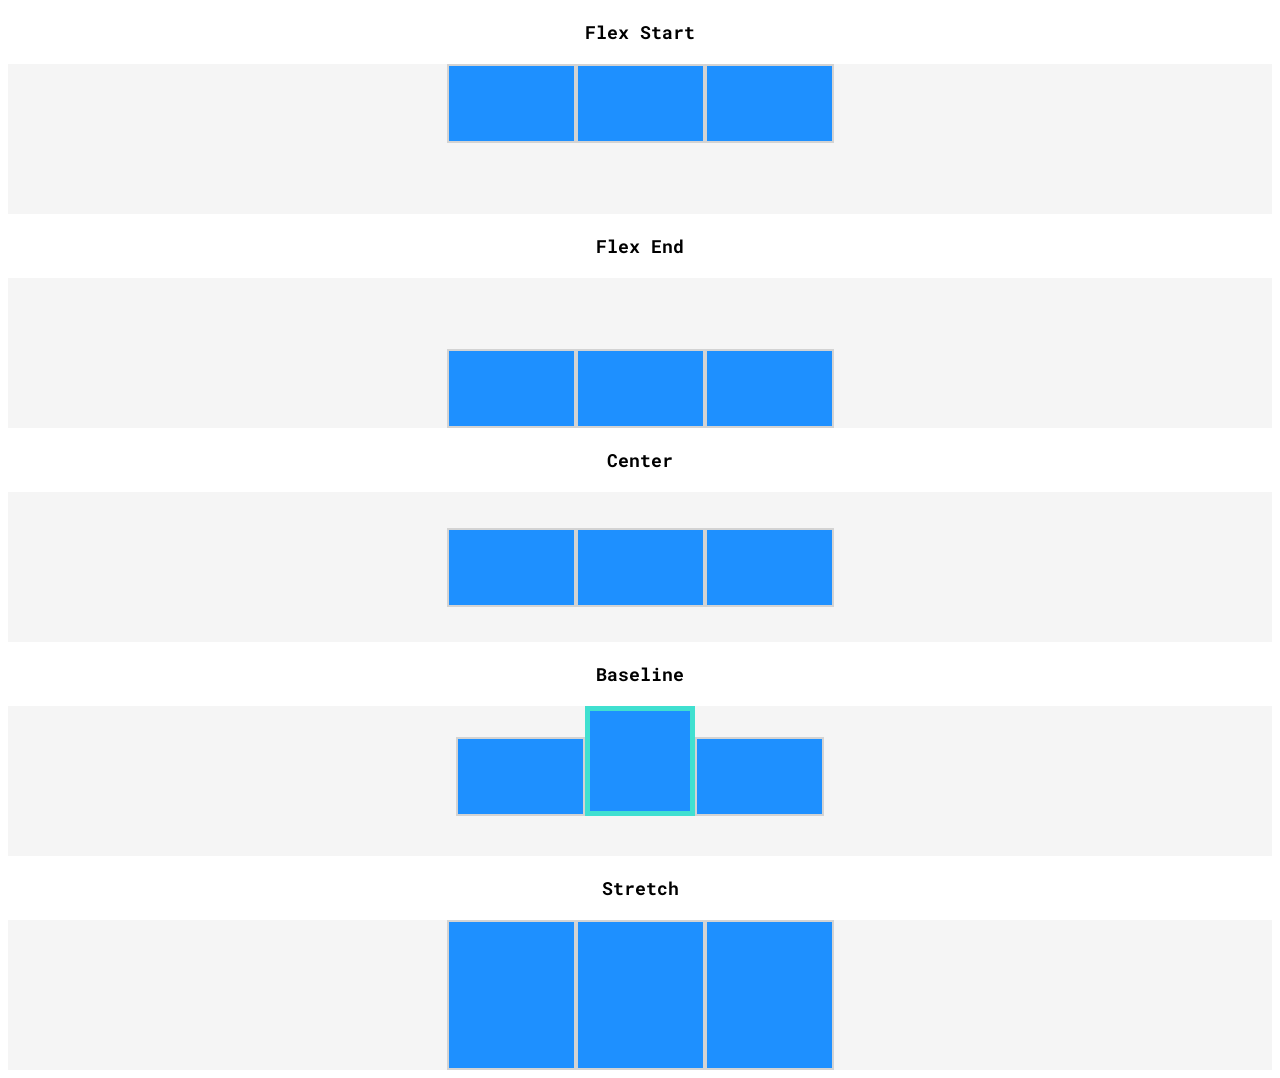
<file: flexBox/index.html>
<!DOCTYPE html>
<html>

<head>
  <title>Align Items</title>
  <link href='style.css' rel='stylesheet'/>
  <link href='https://fonts.googleapis.com/css?family=Roboto+Mono' rel='stylesheet'>
</head>

<body>
  <h1>Flex Start</h1>
  <div class='container' id='flexstart'>
    <div class='left'></div>
    <div class='center'></div>
    <div class='right'></div>
  </div>
  <h1>Flex End</h1>
  <div class='container' id='flexend'>
    <div class='left'></div>
    <div class='center'></div>
    <div class='right'></div>
  </div>
  <h1>Center</h1>
  <div class='container' id='center'>
    <div class='left'></div>
    <div class='center'></div>
    <div class='right'></div>
  </div>
  <h1>Baseline</h1>
  <div class='container' id='baseline'>
    <div class='left'></div>
    <div class='center'></div>
    <div class='right'></div>
  </div>
  <h1>Stretch</h1>
  <div class='container' id='stretch'>
    <div class='left'></div>
    <div class='center'></div>
    <div class='right'></div>
  </div>
</body>

</html>
</file>
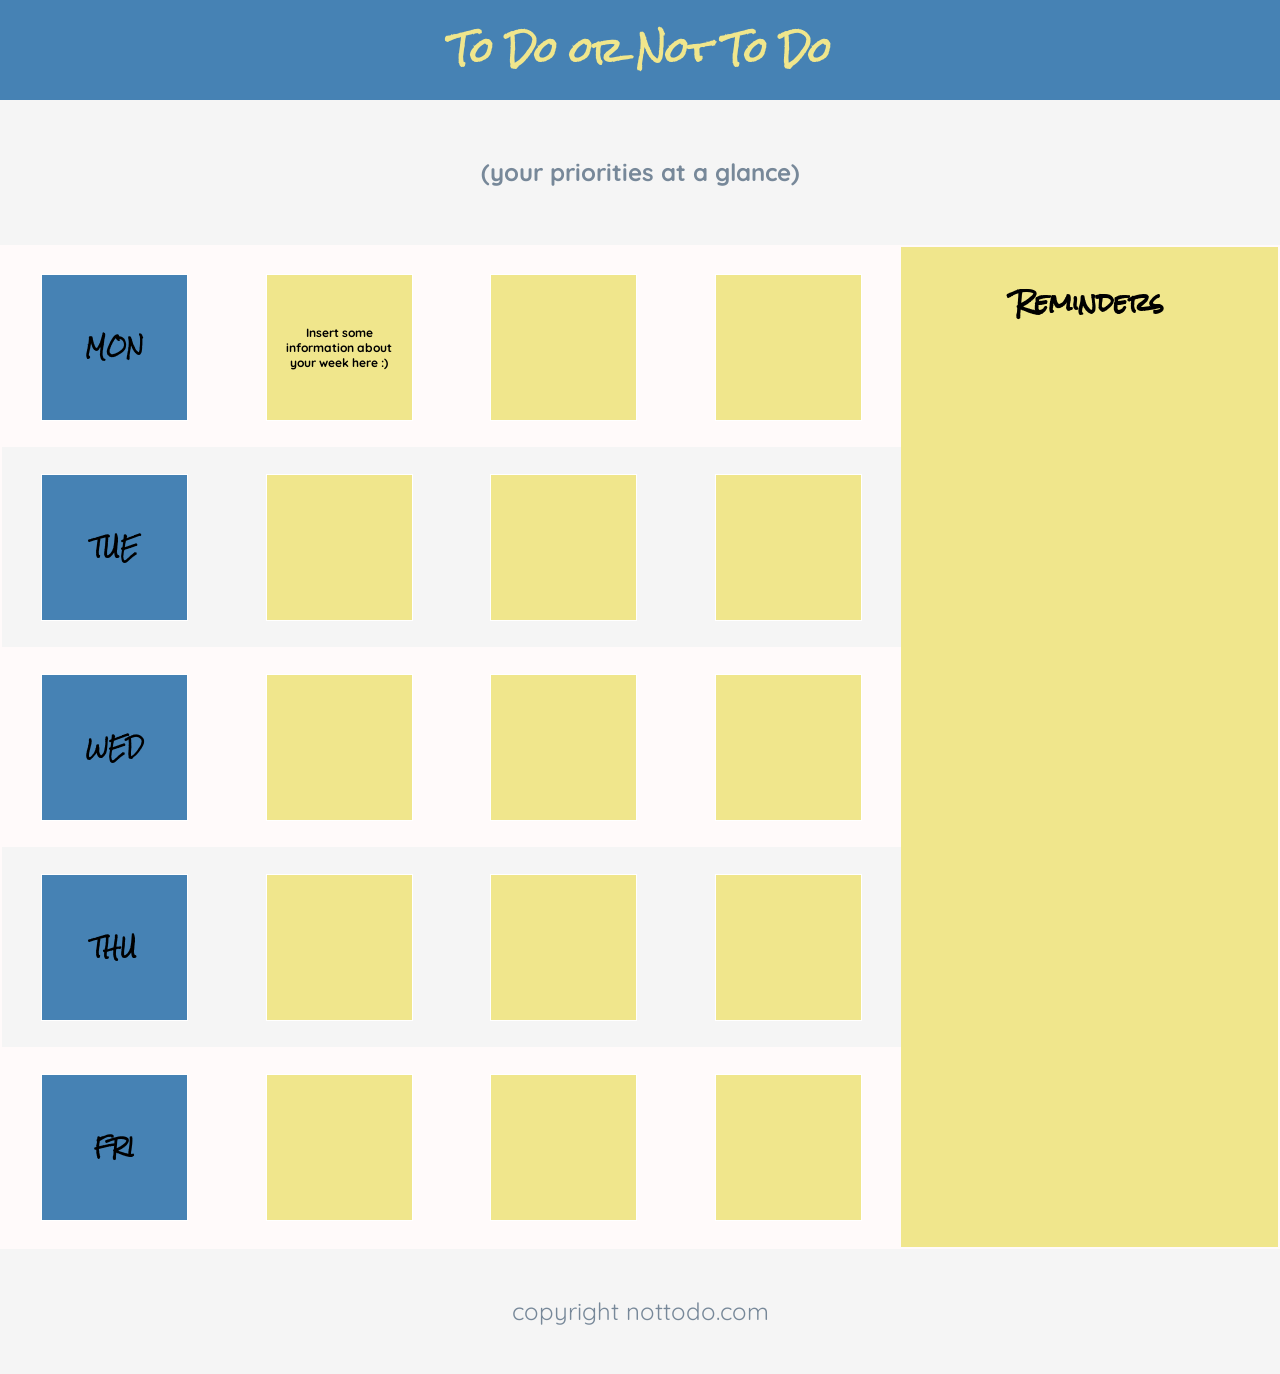
<file: flexBox/toDoApp/index.html>
<!DOCTYPE html>
<html>

<head>
  <title>To Do App</title>
  <link rel='stylesheet' href='style.css'>
  <link href='https://fonts.googleapis.com/css?family=Quicksand' rel='stylesheet'>
  <link href='https://fonts.googleapis.com/css?family=Rock+Salt' rel='stylesheet'>
</head>
<body>

  <!-- Header -->
  <div id='header'>
    <h1>To Do or Not To Do</h1>
    <h2 class='tagline'>(your priorities at a glance)</h2>
  </div>

  <!-- App Container -->
  <div class='container'>

    <!-- To Do Section -->
    <div class='week'>
      <div class='row secondary-background'>
        <div class='day square'><h3>MON</h3></div>
        <div class='task square'>
          <p> Insert some information about your week here :) </p>
        </div>
        <div class='task square'></div>
        <div class='task square'></div>
      </div>
      <div class='row'>
        <div class='day square'><h3>TUE</h3></div>
        <div class='task square'></div>
        <div class='task square'></div>
        <div class='task square'></div>
      </div>
      <div class='row secondary-background'>
        <div class='day square'><h3>WED</h3></div>
        <div class='task square'></div>
        <div class='task square'></div>
        <div class='task square'></div>
      </div>
      <div class='row'>
        <div class='day square'><h3>THU</h3></div>
        <div class='task square'></div>
        <div class='task square'></div>
        <div class='task square'></div>
      </div>
      <div class='row secondary-background'>
        <div class='day square'><h3>FRI</h3></div>
        <div class='task square'></div>
        <div class='task square'></div>
        <div class='task square'></div>
      </div>
    </div>

    <!-- Reminders Section -->
    <div class='reminders'>
      <h3>Reminders</h3>
    </div>
  </div>

  <!-- Footer -->
  <footer>
    <span class='tagline'>copyright nottodo.com</span>
  </footer>
</body>
</html>
</file>
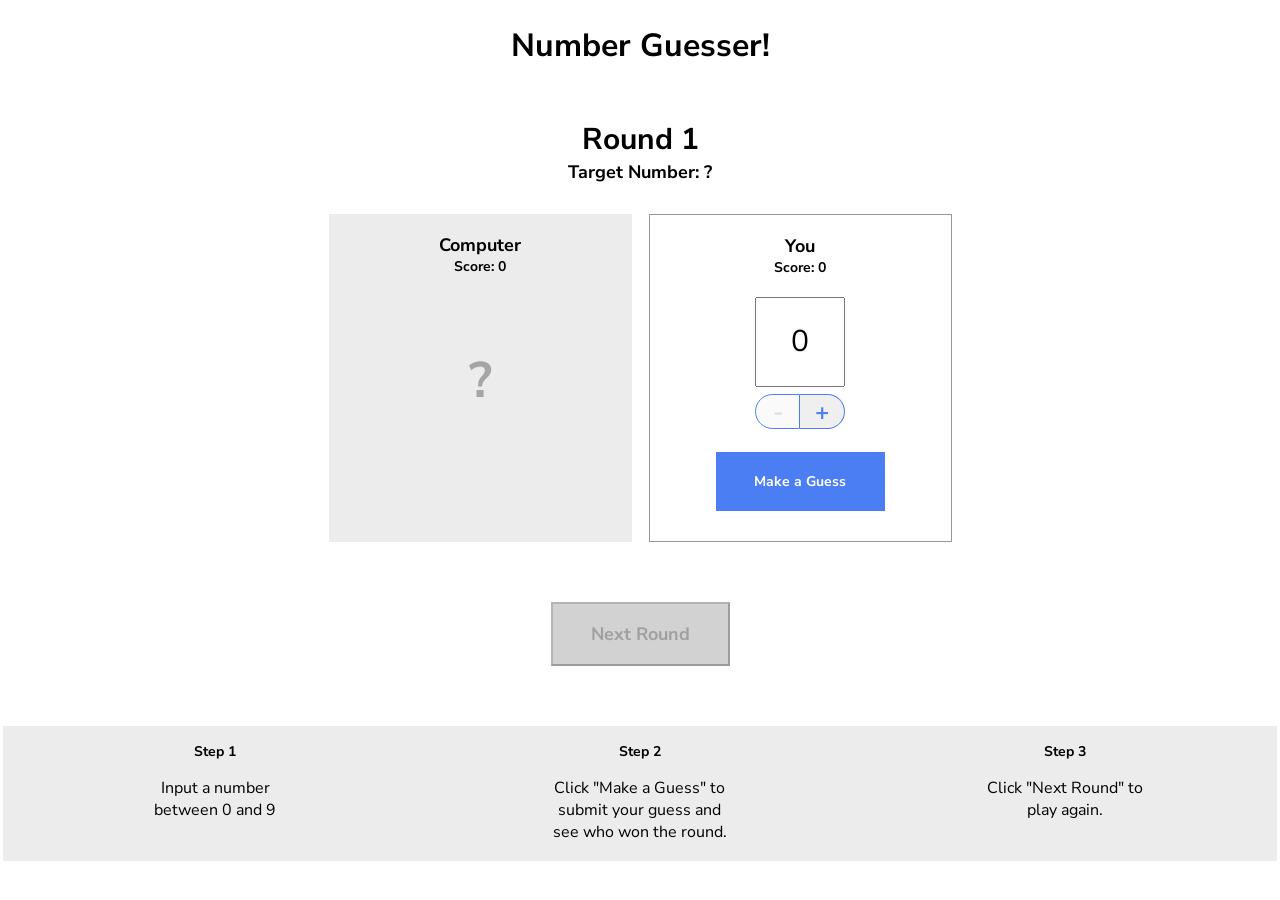
<file: javascript/numberGuesser/index.html>
<!doctype html>

<html>
  <head>
    <title>Number Guesser</title>
    <link href="https://fonts.googleapis.com/css?family=Nunito+Sans:400,700" rel="stylesheet">
    <link rel="stylesheet" href="./style.css">
  </head>
  <body>
    <div class="game-container">
      <header>
        <h1>Number Guesser!</h1>
      </header>
      
      <div class="rounds">
        <p class="round-label">Round <span id="round-number">1</span></p>
        <p class="guess-label">Target Number: <span id="target-number">?</span></p>
      </div>

      <div class="guessing-area">
        <div class="guess computer-guess">
          <div class="guess-title">
            <p class="guess-label">Computer</p>
            <p class="score-label">Score: <span id="computer-score">0</span></p>
          </div>
          <p id="computer-guess">?</p>
          <p class="winning-text" id="computer-wins"></p>
        </div>
        <div class="guess human-guess">
          <div class="guess-title">
            <p class="guess-label">You</p>
            <p class="score-label">Score: <span id="human-score">0</span></p>
          </div>
          <input type="number" id="human-guess" min=0 max=9 value=0>
          <div class="number-controls">
            <button class="number-control left" id="subtract" disabled>-</button>
            <button class="number-control right" id="add">+</button>
          </div>
          <button class="button" id="guess">Make a Guess</button>
        </div>
      </div>

      <div class="next-round-container">
        <button class="button" id="next-round" disabled>Next Round</button>
      </div>

    </div>
    
    <div class="instructions">
      <div class="instruction">
        <h3>Step 1</h3>
        <p>Input a number between 0 and 9</p>
      </div>
      <div class="instruction">
        <h3>Step 2</h3>
        <p>Click "Make a Guess" to submit your guess and see who won the round.</p>
      </div>
      <div class="instruction">
        <h3>Step 3</h3>
        <p>Click "Next Round" to play again.</p>
      </div>
    </div>

    <script src="./script.js"></script>
    <script src="./game.js"></script>
  </body>
</html>
</file>
<file: flexBox/style.css>
body {
    font-family: 'Roboto Mono', monospace;
  }
  
  h1 {
    margin: 20px;
    text-align: center;
    font-size: 18px;
  }
  
  .container {
    height: 150px;
    background-color: whitesmoke;
    display: flex;
    justify-content: center;
  }
  
  .left,
  .center,
  .right {
    min-height: 75px;
    width: 125px;
    background-color: dodgerblue;
    border: 2px solid lightgrey;
  }
  
  #baseline .center {
    height: 100px;
    width: 100px;
    border: 5px solid turquoise;
  }
  
  #flexstart {
    align-items: flex-start;
  }
  
  #flexend {
    align-items: flex-end;
  }
  
  #center {
    align-items: center;
  }
  
  #baseline {
    align-items: baseline;
  }
</file>
<file: flexBox/toDoApp/style.css>
body {
    margin: 0px;
    background-color: whitesmoke;
    font-family: 'Rock Salt', cursive;
    text-align: center;
  }
  
  .secondary-background {
    background-color: snow;
  }
  
  .tagline {
    font-family: 'Quicksand', sans-serif;
    color: lightslategrey;
    line-height: 125px;
  }
  
  h1 {
    margin: 0;
    background-color: steelblue;
    line-height: 100px;
    color: khaki;
  }
  
  h2 {
    margin: 10px;
  }
  
  .container {
    border: 2px solid snow;
    display: flex; 
  }
  
  .week {
    display: inline-flex;
    flex-grow: 3;
    flex-direction: column;
  }
  
  .row {
    min-height: 200px;
    display: flex;
    flex-wrap: wrap;
    justify-content: space-around;
    align-items: center;
  }
  
  .square {
    width: 125px;
    height: 125px;
    padding: 10px;
    display: flex;
    justify-content: center;
    align-items: center;
  }
  
  .day.square {
    background-color: steelblue;
    border: 1px solid white;
  }
  
  .task.square {
    background-color: khaki;
    border: 1px solid white;
  }
  
  .task p {
    font-family: 'Quicksand', sans-serif;
    font-weight: 700;
    font-size: 12px;
  }
  
  .reminders {
    background-color: khaki;
    display: inline-flex;
    flex-grow: 2;
  }
  
  .reminders h3 {
    width: 100%;
    margin: 10px;
    color: black;
    line-height: 90px;
    font-size: 24px;
  }
  
  footer {
    font-size: 24px;
  }
</file>
<file: javascript/numberGuesser/style.css>
* {
  font-family: 'Nunito Sans';
  box-sizing: border-box;
}

body {
  margin: 0 auto;
  padding: 3px;
  background-color: #fff;
}

.game-container {
  max-width: 640px;
  margin: 0 auto;
  text-align: center;
}

header {
  display: flex;
  justify-content: center
}

.rounds {
  display: flex;
  flex-direction: column;
  align-items: center;
  margin-bottom: 30px;
}

.round-label {
  font-size: 30px;
  font-weight: 700;
  margin-bottom: 0px;
}

.guess {
  min-width: 303px;
  height: 328px;
  display: flex;
  flex-direction: column;
  align-items: center;
  padding: 19px;
}

.guessing-area {
  display: flex;
  justify-content: space-around;
  align-items: flex-start;
  margin-bottom: 60px;
}

.guess-title {
  display: flex;
  flex-direction: column;
  align-items: center;
  justify-content: flex-start;
  margin-bottom: 20px;
}

.guess-label {
  font-size: 18px;
  font-weight: 700;
  margin: 0;
}

.score-label {
  font-size: 14px;
  font-weight: 700;
  margin: 0;
}

.target-guess {
  display: flex;
  flex-direction: column;
  align-items: center;
  justify-content: flex-start;
}

.computer-guess {
  background-color: #ececec;
}

#computer-guess {
  font-size: 50px;
  font-weight: 700;
  color: #a5a5a5;
}

.human-guess {
  border: 1px solid #979797;
}

.guess input {
  height: 90px;
  width: 90px;
  font-size: 30px;
  text-align: center;
  margin: 0 auto;
  margin-bottom: 7px;
}

.number-controls {
  font-size: 0;
  margin-bottom: 23px;
}

.number-control {
  border: solid 1px #4c7ef3;
  display: inline-block;
  width: 45px;
  height: 35px;
  font-size: 24px;
  font-weight: 700;
  color: #4c7ef3;
  cursor: pointer;
}

.number-controls button[disabled] {
  color: #dfdfdf;
  cursor: default;
}

.left {
  border-top-left-radius: 22.5px;
  border-bottom-left-radius: 22.5px;
}

.right {
  border-top-right-radius: 22.5px;
  border-bottom-right-radius: 22.5px;
  border-left-width: 0px;
}

.controls {
  display: flex;
  justify-content: space-around;
}

.button {
  background-color: #4c7ef3;
  color: #fff;
  cursor: pointer;
}

#guess {
  padding: 20px;
  width: 169px;
  height: 59px;
  border: none;
  font-weight: 700;
  font-size: 14px;
}

input[type=number]::-webkit-inner-spin-button {
  -webkit-appearance: none;
}

#next-round {
  width: 179px;
  height: 64px;
  font-size: 18px;
  font-weight: bold;
  margin-left: auto;
  margin-right: auto;
  margin-bottom: 60px;
}
  
.button[disabled] {
  background-color: #d2d2d2;
  color: #a0a0a0;
  cursor: default;
}

.instructions {
  background-color: #ececec;
  width: 100%;
  display: flex;
  justify-content: space-around;
}

.instruction {
  width: 180px;
  padding: 2px;
  text-align: center;
}

.instructions h3 {
  font-size: 14px;
}


.winning-text, .winning-text[disabled] {
  color: #ec3636;
  font-weight: 700;
}
</file>
